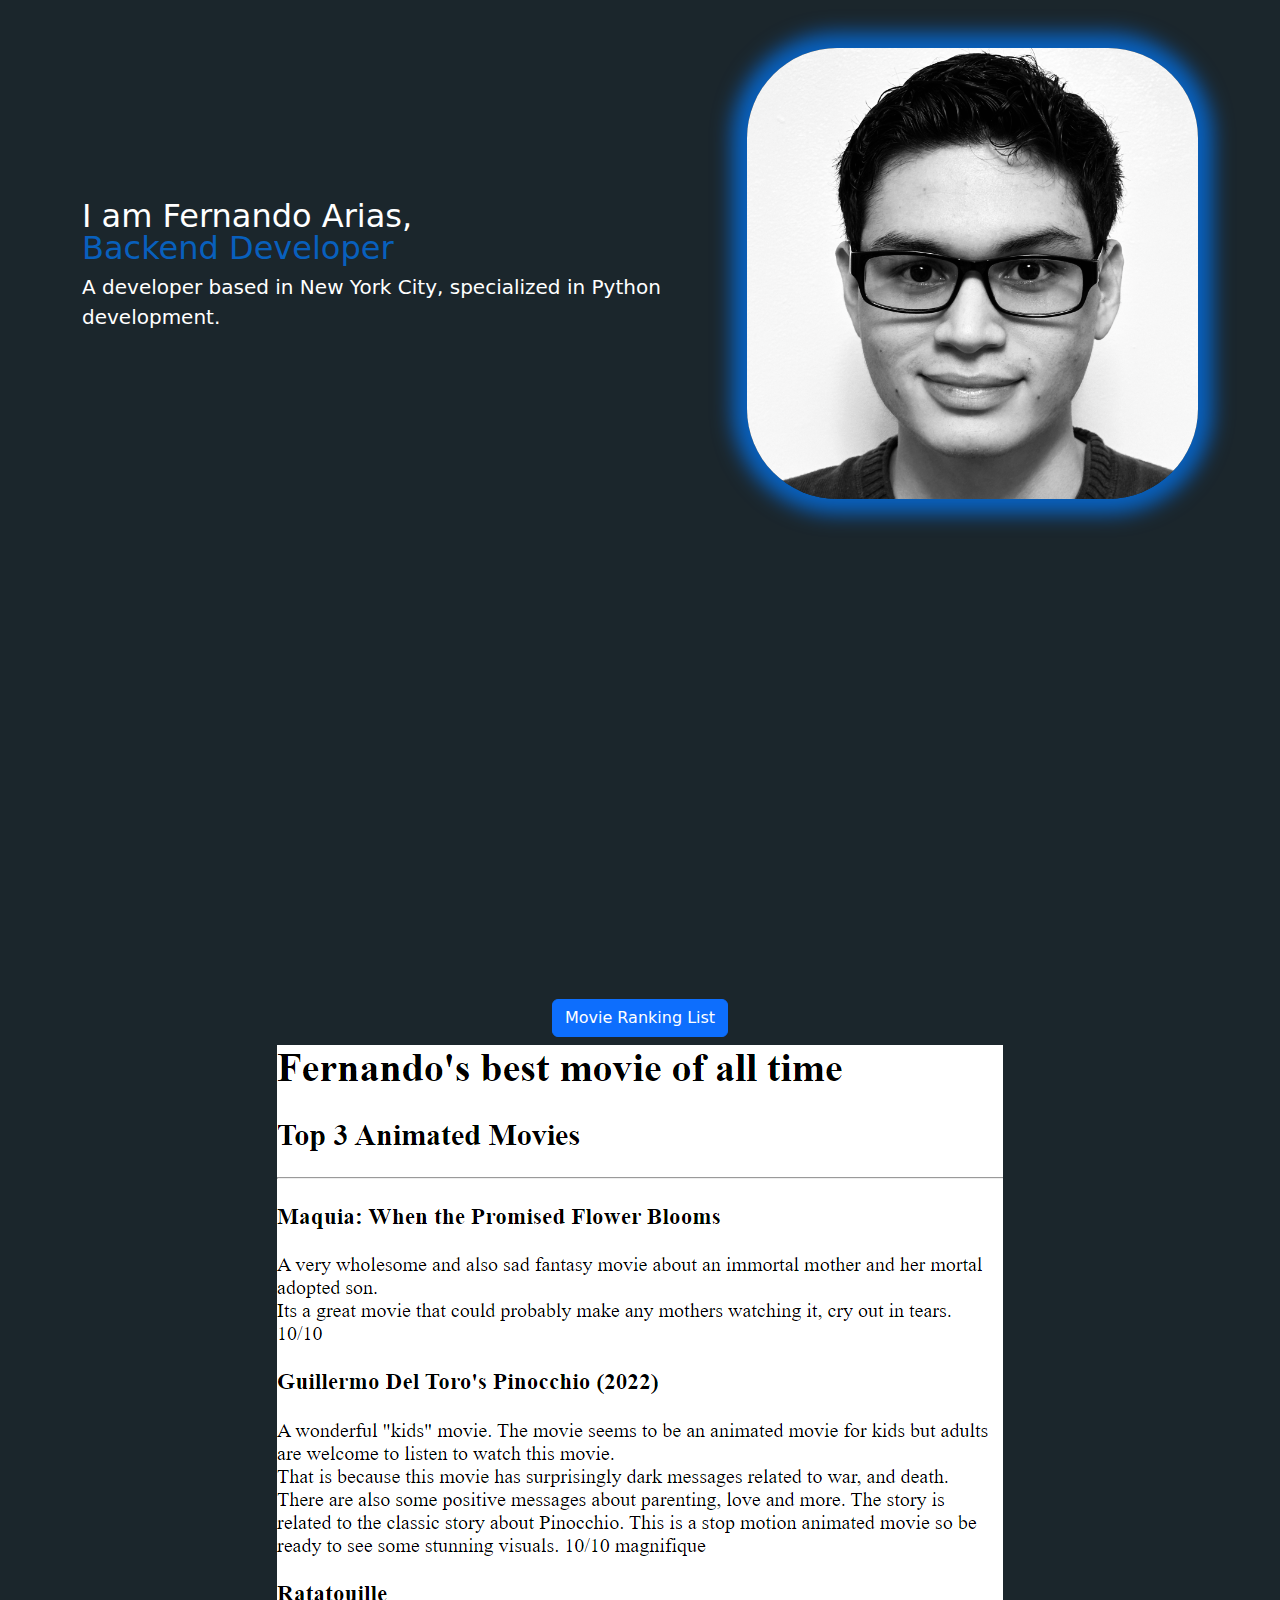
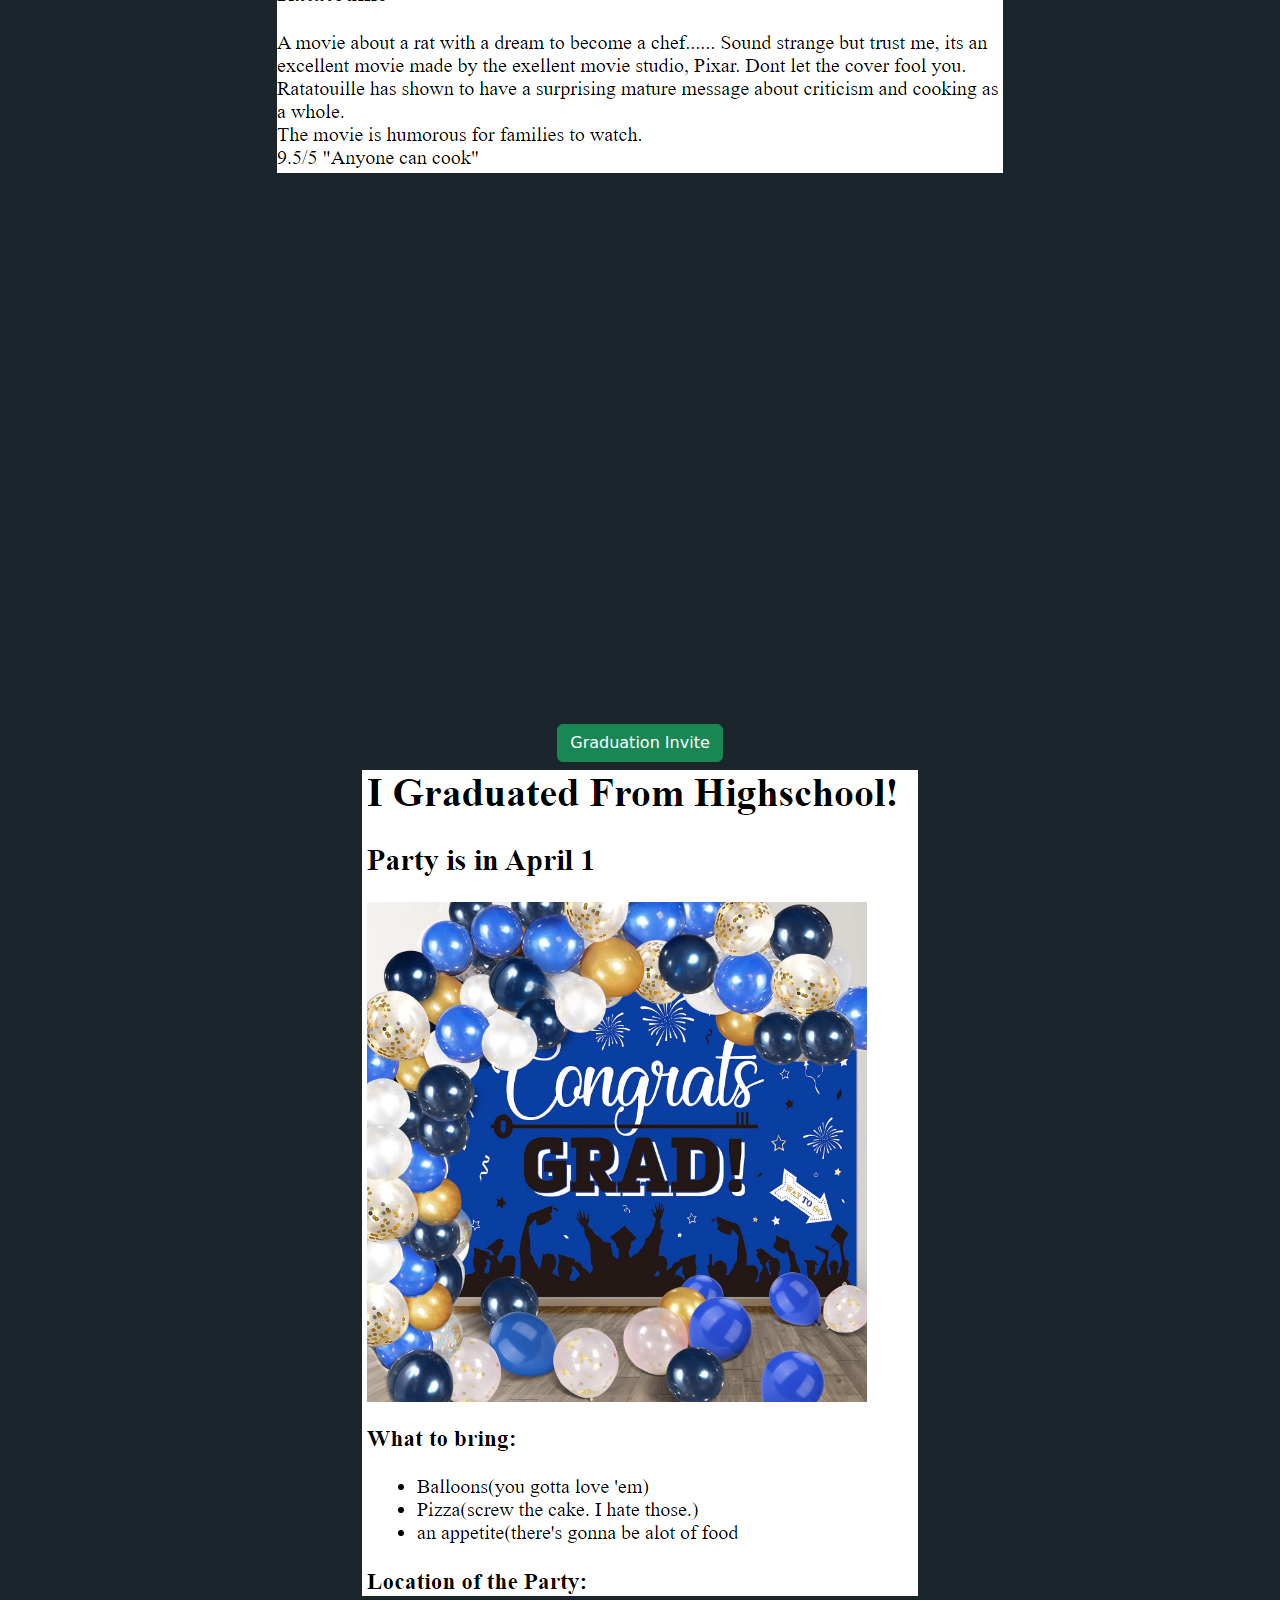
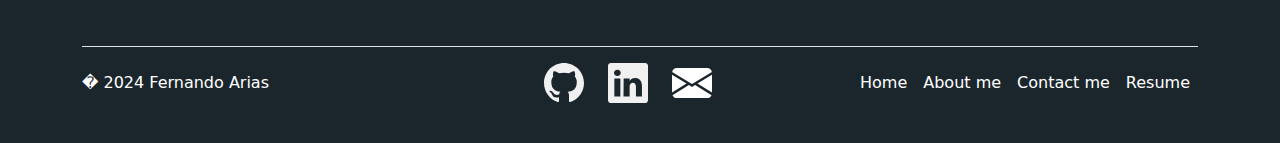
<file: index.html>
<!DOCTYPE html>
<html lang="en">
<head>
    <meta charset="utf-8" />
    <meta name="viewport" content="width=device-width, initial-scale=1.0">
    <title>Fernando's Portfolio</title><!-- Bootstrap CSS (CDN) -->
    <link href="https://cdn.jsdelivr.net/npm/bootstrap@5.3.3/dist/css/bootstrap.min.css" rel="stylesheet" integrity="sha384-QWTKZyjpPEjISv5WaRU9OFeRpok6YctnYmDr5pNlyT2bRjXh0JMhjY6hW+ALEwIH" crossorigin="anonymous">
    <link rel="stylesheet" href="./assets/css/style.css">
</head>
<body>
    <div class="container mt-5">
        <!-- Navbar will be placed here -->
        <div class="navbar-placeholder"></div>



        <!-- Cover -->
        <div class="row featurette align-items-center my-5">
            <div class="col-md-7 d-flex flex-column justify-content-center" style="height: 100%;">
                <h2 class="featurette-heading fw-normal lh-1 mb-2">
                    I am Fernando Arias, <br>
                    <span style="color: rgba(0, 123, 255, 0.7);">Backend Developer</span>
                </h2>
                <p class="lead">A developer based in New York City, specialized in Python development.</p>
            </div>
            <div class="col-md-5">
                <img src=".\assets\images\resume\IMG_1301.jpg" alt="Fernando Arias" id="image-glow" class="bd-placeholder-img-lg featurette-image img-fluid mx-auto" width="500" height="500" style="border-radius: 20%">
            </div>
        </div>

        <!-- Movie Ranking List -->
        <div class="text-center" id="div-space">
            <h3>
                <a class="btn btn-primary" href="./pages/movie-ranking.html">Movie Ranking List</a>
            </h3>
            <img src="./assets/images/movielist/movielist.png" class="img-fluid" alt="Movie Ranking List" />
        </div>
        <hr />

        <!-- Graduation Invite -->
        <div class="text-center" id="div-space">
            <h3>
                <a class="btn btn-success" href="./pages/graduation-invite.html">Graduation Invite</a>
            </h3>
            <img src="./assets/images/Graduate/graduate.png" class="img-fluid" alt="Graduation Invite" />
        </div>

        <!-- Footer will be loaded here -->
        <div id="footer-placeholder"></div>
    </div>

    <!-- Scripts -->
    <!-- Bootstrap -->
    <script src="https://cdn.jsdelivr.net/npm/bootstrap@5.3.3/dist/js/bootstrap.bundle.min.js" integrity="sha384-YvpcrYf0tY3lHB60NNkmXc5s9fDVZLESaAA55NDzOxhy9GkcIdslK1eN7N6jIeHz" crossorigin="anonymous"></script>
    <script src="./assets/js/scripts.js"></Script>
</body>
</html>
</file>
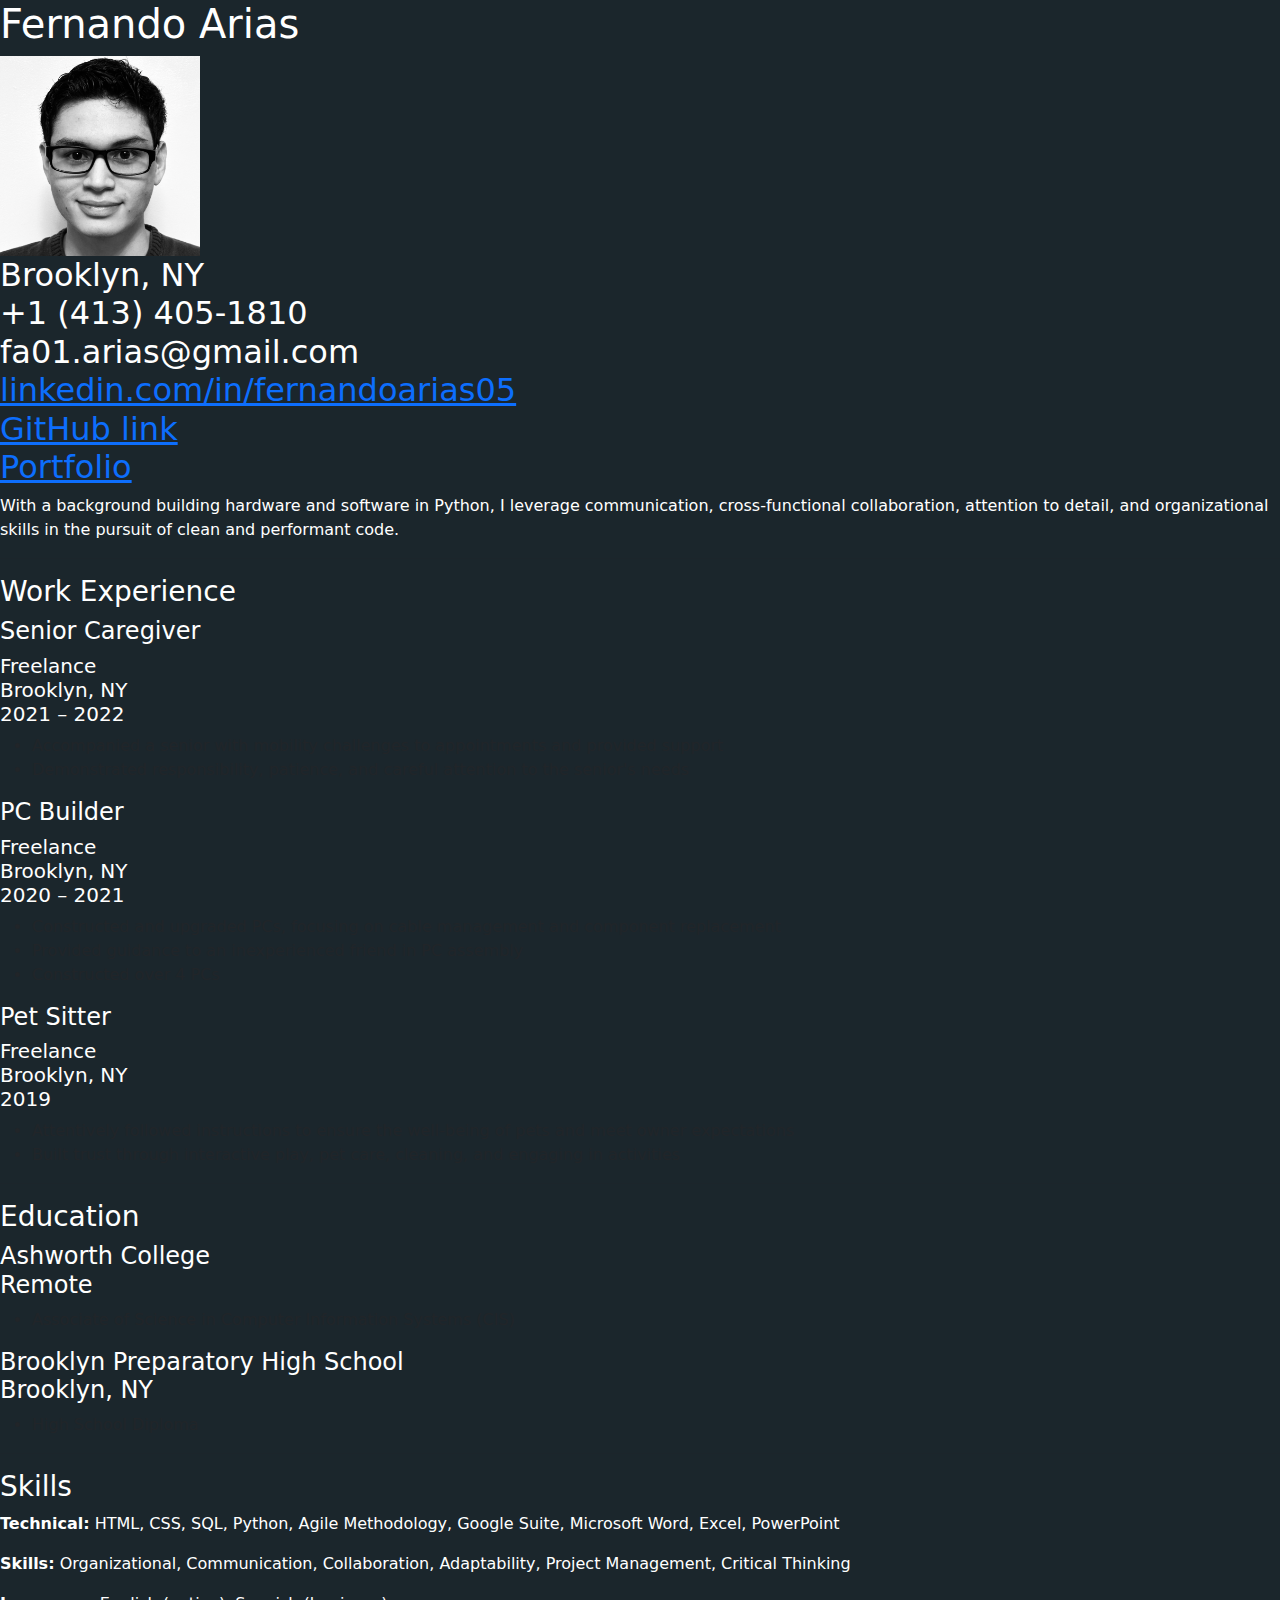
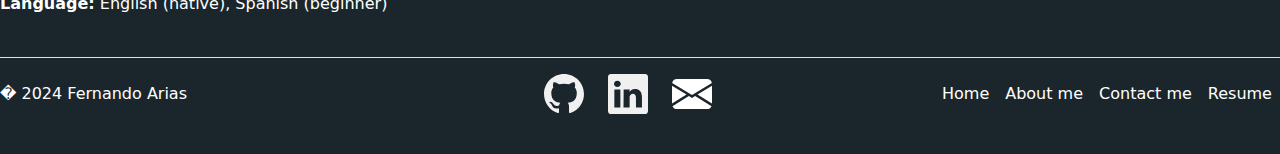
<file: pages/resume.html>
<!DOCTYPE html>
<html xmlns="http://www.w3.org/1999/xhtml">
<head>
    <meta charset="utf-8" />
    <meta name="viewport" content="width=device-width, initial-scale=1.0">
    <title>Fernando Arias's Resume</title>
    <link href="https://cdn.jsdelivr.net/npm/bootstrap@5.3.3/dist/css/bootstrap.min.css" rel="stylesheet" integrity="sha384-QWTKZyjpPEjISv5WaRU9OFeRpok6YctnYmDr5pNlyT2bRjXh0JMhjY6hW+ALEwIH" crossorigin="anonymous">
    <link rel="stylesheet" href="../assets/css/style.css">
</head>
    <body>
        <!-- Navbar will be placed here -->
        <div class="navbar-placeholder"></div>

        <!-- Intro Section -->
        <h1>Fernando Arias</h1>
        <img src="../assets/images/resume/IMG_1301.jpg" height="200" alt="picture of Fernando Arias" />
        <h2>
            Brooklyn, NY<br />
            +1 (413) 405-1810<br />
            fa01.arias@gmail.com<br />
            <a href="https://linkedin.com/in/fernandoarias05">linkedin.com/in/fernandoarias05</a><br />
            <a href="https://github.com/Francefernance12">GitHub link</a><br />
            <a href="#">Portfolio</a><br />
        </h2>
        <p>With a background building hardware and software in Python, I leverage communication, cross-functional collaboration, attention to detail, and organizational skills in the pursuit of clean and performant code.</p>
        <hr />

        <!-- Work Experience Section -->
        <h3>Work Experience</h3>

        <!-- Senior Caregiver -->
        <h4>Senior Caregiver</h4>
        <h5>Freelance<br />Brooklyn, NY<br />2021 – 2022</h5>
        <ul>
            <li>Accompanied a senior with mobility challenges to appointments and provided support</li>
            <li>Demonstrated responsibility, patience, and careful attention to the senior's needs</li>
        </ul>

        <!-- PC Builder -->
        <h4>PC Builder</h4>
        <h5>Freelance<br />Brooklyn, NY<br />2020 – 2021</h5>
        <ul>
            <li>Constructed and upgraded PCs, focusing on cable management and component replacement</li>
            <li>Provided guidance to an inexperienced friend in PC assembly</li>
            <li>Constructed over 4 PCs</li>
        </ul>

        <!-- Pet Sitter -->
        <h4>Pet Sitter</h4>
        <h5>Freelance<br />Brooklyn, NY<br />2019</h5>
        <ul>
            <li>Attentively followed instructions to ensure the well-being of pets and meet owner expectations</li>
            <li>Built trust through interactive play, pet care, cleaning, and engaging in activities</li>
        </ul>
        <hr />

        <!-- Education Section -->
        <h3>Education</h3>

        <!-- Ashworth College -->
        <h4>Ashworth College<br />Remote</h4>
        <ul>
            <li>Associate of Science in Computer Information Systems (CIS)</li>
        </ul>

        <!-- Brooklyn Preparatory High School -->
        <h4>Brooklyn Preparatory High School<br />Brooklyn, NY</h4>
        <ul>
            <li>High School Diploma</li>
        </ul>
        <hr />

        <!-- Skills Section -->
        <h3>Skills</h3>
        <p><strong>Technical:</strong> HTML, CSS, SQL, Python, Agile Methodology, Google Suite, Microsoft Word, Excel, PowerPoint</p>
        <p><strong>Skills:</strong> Organizational, Communication, Collaboration, Adaptability, Project Management, Critical Thinking</p>
        <p><strong>Language:</strong> English (native), Spanish (beginner)</p>
        <hr />

        <!-- Footer Placeholder -->
        <div id="footer-placeholder"></div>

        <!-- Scripts -->
        <script src="https://cdn.jsdelivr.net/npm/bootstrap@5.3.3/dist/js/bootstrap.bundle.min.js" integrity="sha384-YvpcrYf0tY3lHB60NNkmXc5s9fDVZLESaAA55NDzOxhy9GkcIdslK1eN7N6jIeHz" crossorigin="anonymous"></script>
        <script src="../assets/js/scripts.js"></script>
    </body>
</html>
</file>
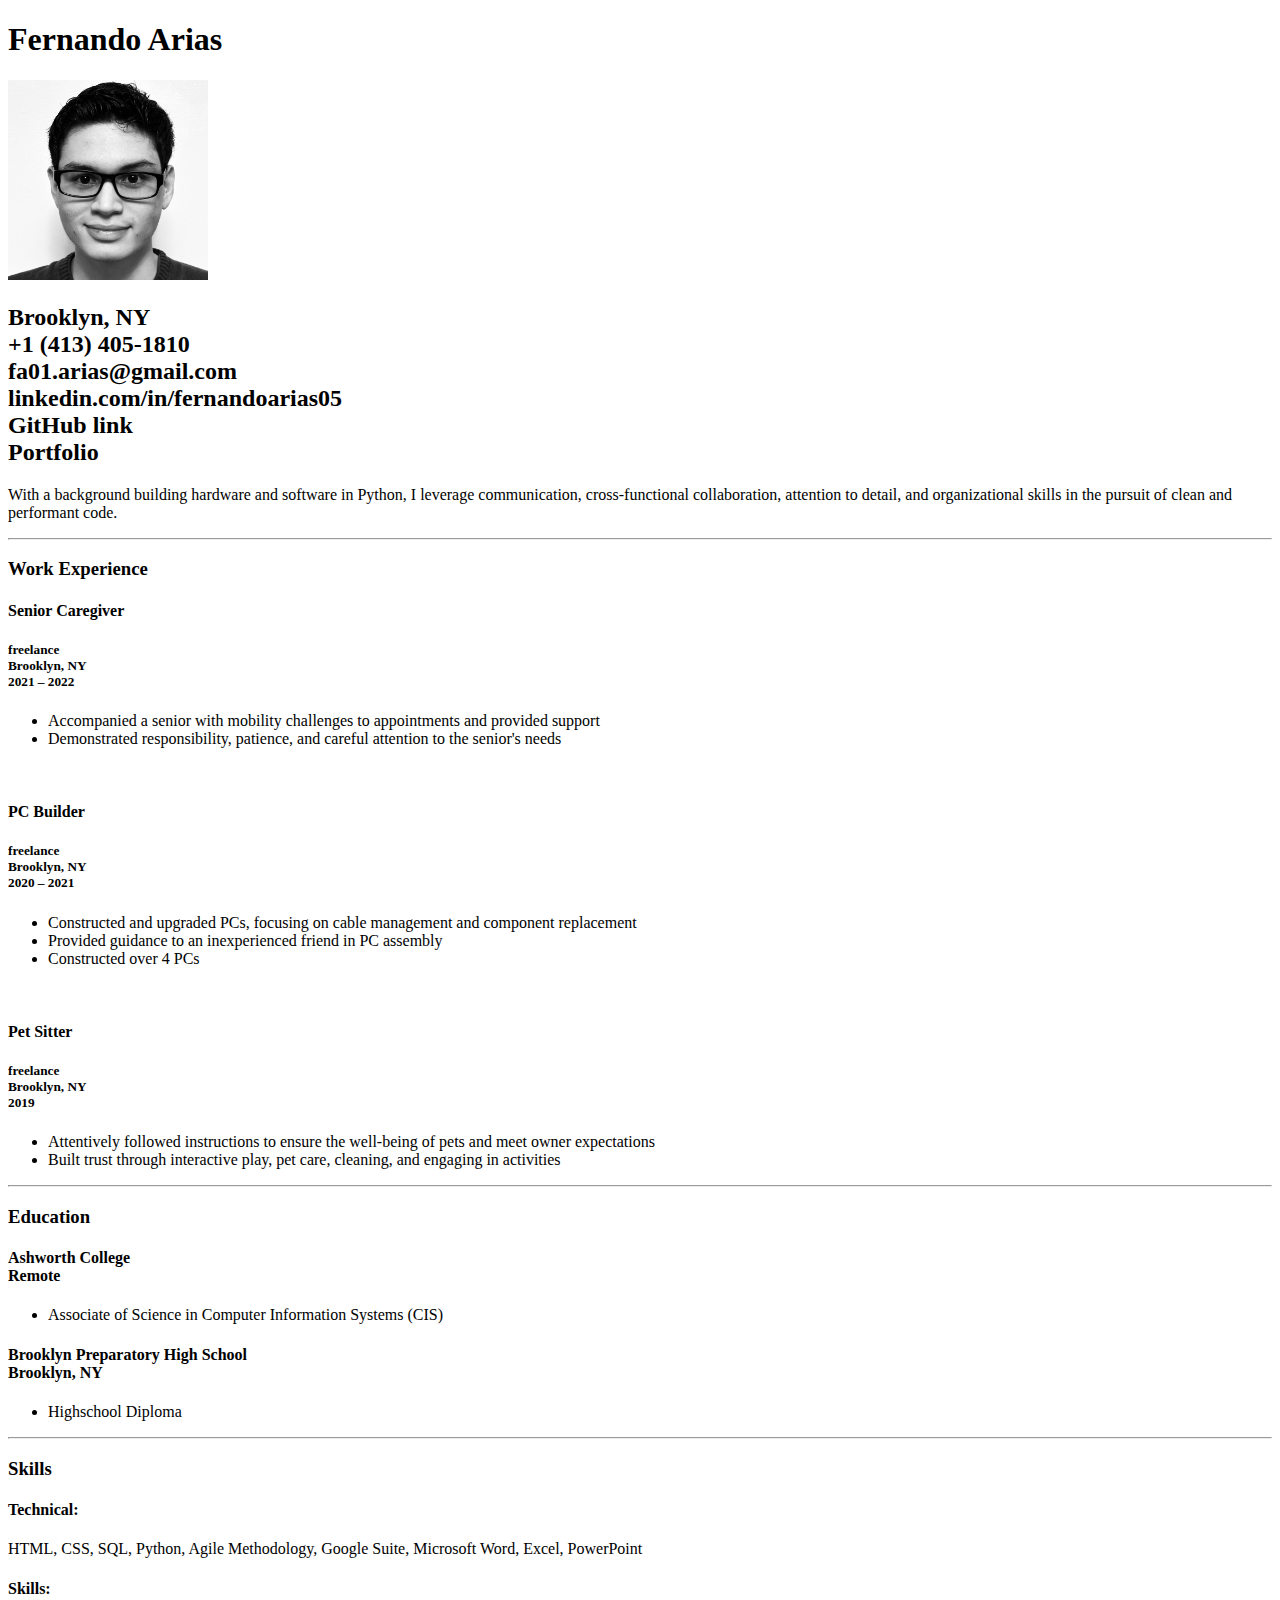
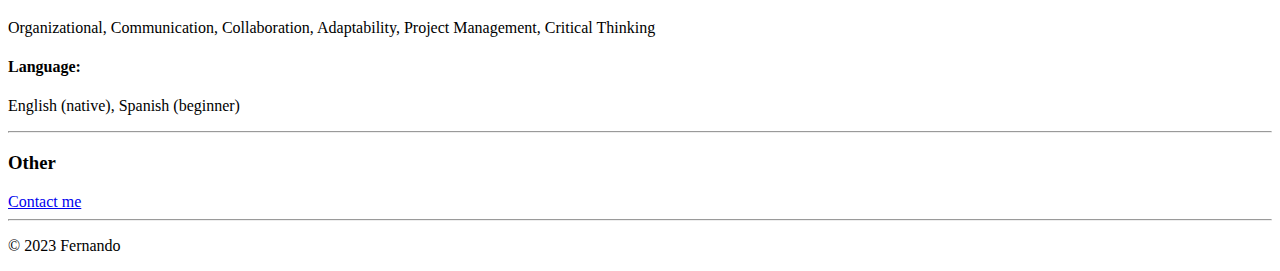
<file: public/Resume.html>
<!DOCTYPE html>

<html xmlns="http://www.w3.org/1999/xhtml">
<head>
    <meta charset="utf-8" />
    <title>Resume</title>
</head>
<body>
    <!--Intro-->
    <h1>Fernando Arias</h1>
    <img src="../assets/images/resume/IMG_1301.jpg" height="200" alt="picture of Fernando Arias"/>
    <h2>
        Brooklyn, NY<br />
        +1 (413) 405-1810<br />
        fa01.arias@gmail.com<br />
        linkedin.com/in/fernandoarias05<br />
        GitHub link<br />
        Portfolio<br />
    </h2>
    <p>With a background building hardware and software in Python, I leverage communication, cross-functional collaboration, attention to detail, and organizational skills in the pursuit of clean and performant code.</p>
    <hr />

    <!--Work experience-->
    <h3>Work Experience</h3>
    <!--Senior Caregiver-->
    <h4>
        Senior Caregiver
    </h4>
    <h5>
        freelance<br />
        Brooklyn, NY<br />
        2021 – 2022<br />
    </h5>

    <ul>
        <li>Accompanied a senior with mobility challenges to appointments and provided support</li>
        <li>Demonstrated responsibility, patience, and careful attention to the senior's needs</li>
    </ul>
    <br />

    <!--PC Builder-->
    <h4>
        PC Builder
    </h4>
    <h5>
        freelance<br />
        Brooklyn, NY<br />
        2020 – 2021<br />
    </h5>

    <ul>
        <li>Constructed and upgraded PCs, focusing on cable management and component replacement</li>
        <li>Provided guidance to an inexperienced friend in PC assembly</li>
        <li>Constructed over 4 PCs</li>
    </ul>
    <br />
    <!--Pet Sitter-->
    <h4>
        Pet Sitter
    </h4>
    <h5>
        freelance<br />
        Brooklyn, NY<br />
        2019<br />
    </h5>
    <ul>
        <li>
            Attentively followed instructions to ensure the well-being of pets and meet owner expectations
        </li>
        <li>Built trust through interactive play, pet care, cleaning, and engaging in activities</li>
    </ul>
    <hr />

    <!--Education-->
    <h3>Education</h3>
    <h4>
        Ashworth College<br />
        Remote
    </h4>
    <ul>
        <li>Associate of Science in Computer Information Systems (CIS)</li>
    </ul>


    <h4>
        Brooklyn Preparatory High School<br />
        Brooklyn, NY
    </h4>
    <ul>
        <li>Highschool Diploma</li>
    </ul>
    <hr />

    <!--Skills-->
    <h3>Skills</h3>
    <p><h4>Technical:</h4>HTML, CSS, SQL, Python, Agile Methodology, Google Suite, Microsoft Word, Excel, PowerPoint</p>
    <p><h4>Skills:</h4> Organizational, Communication, Collaboration, Adaptability, Project Management, Critical Thinking</p>
    <p><h4>Language:</h4> English (native), Spanish (beginner)</p>
    <hr />
    <h3>Other</h3>
    <a href="./contact.html">Contact me</a>
   
    <hr />
    <footer>
        <p>© 2023 Fernando</p>
    </footer>
</body>
</html>
</file>
<file: assets/css/style.css>
/*Body*/
body {
    background-color: #1B262C;
    background-size: cover;
    background-position: center;
    background-attachment: fixed;
    background-repeat: no-repeat;
}

h1, h2, h3, h4, h5, p {
    color: #ffffff
}

span {
    color: #007bffb2;
}

.me-4 {
    margin-right: 1.5rem;
}

#image-glow {
    box-shadow: 0 0 20px 15px #007bffb2;
}

#div-space {
    margin: 50px;
    margin-top: 500px;
}

/*navbar*/
nav {
    margin-bottom: 11.0rem;
}

/* More specific selector for navbar list items */
nav.navbar .navbar-nav .nav-link {
    font-size: 24px;
    color: #ffffff !important;
}


/*Footer*/
/* Footer specific overrides */
footer {
    background-color: #1B262C;
    color: #ffffff;
}

/* Override Bootstrap link color in footer */
footer a {
    color: #ffffff !important;
}

footer a:hover {
    color: #007bffb2;
}

footer ul.nav {
    margin-bottom: 0;
}
</file>
